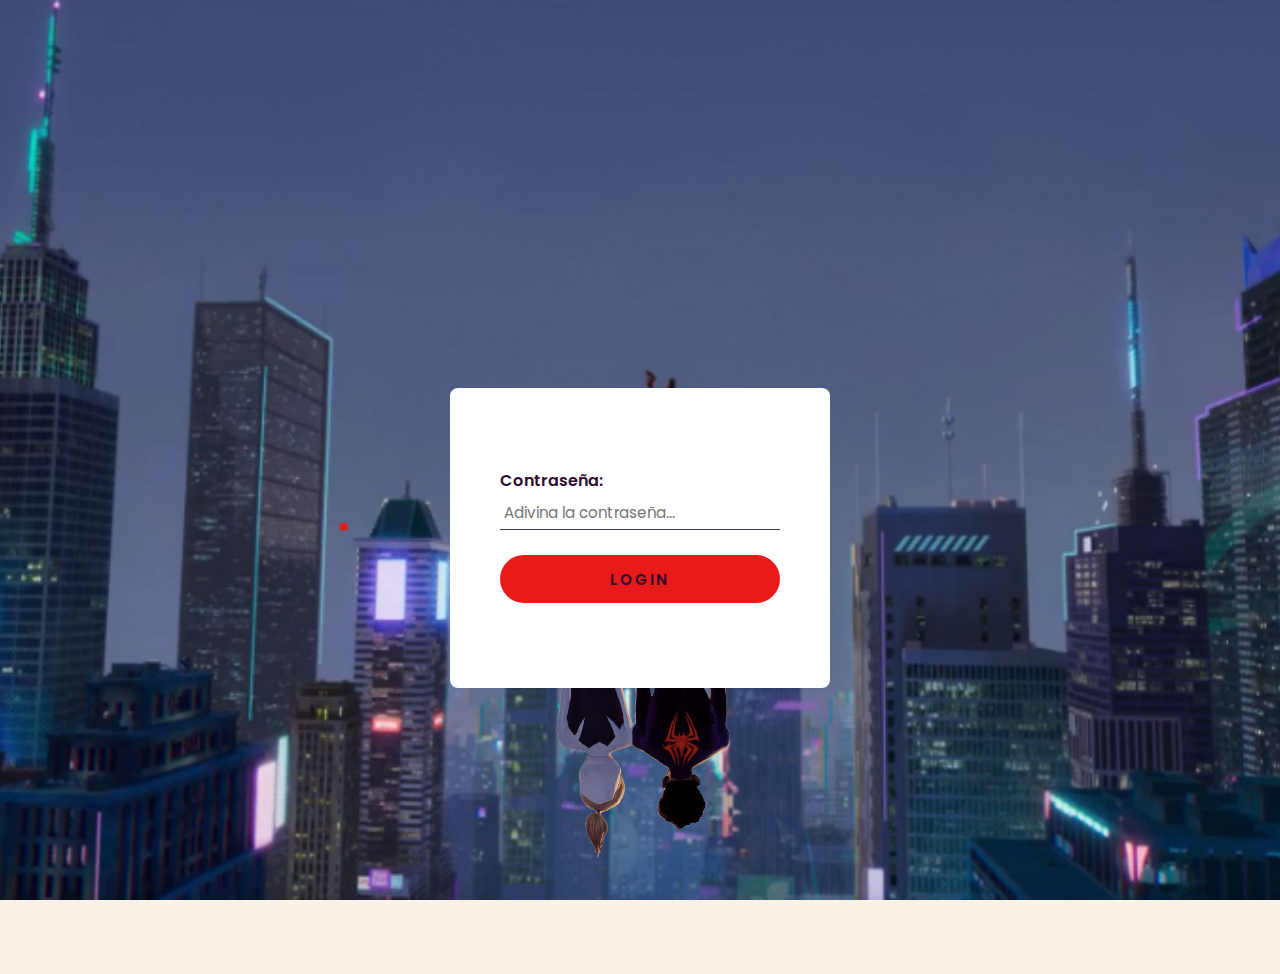
<file: index.html>
<!DOCTYPE html>
<html lang="en">
<head>
  <meta name="viewport" content="width=device-width, initial-scale=1.0" />
  <title>Ultima Carta</title>
  <!-- Google Font -->
  <link href="https://fonts.googleapis.com/css2?family=Poppins:wght@400;600&display=swap" rel="stylesheet" />
  <!-- Stylesheet -->
  <link rel="stylesheet" href="./assent/css/panda.css" />
  <link rel="icon" href="./assent/img/" type="image/x-icon">
</head>
<body>
  <div class="container">
    <img src="./assent/img/spiide.png" alt="Imagen PNG" class="form-image">
    <form id="loginForm" action="panda.html" method="get" onsubmit="return validatePassword()">
      <label for="password">Contraseña:</label>
      <input type="password" id="password" name="password" placeholder="Adivina la contraseña... " />
      <button type="submit">Login</button>
      <p class="error-message" id="errorMessage"></p>
    </form>
  </div>
  <!-- Script -->
  <script src="./assent/js/panda.js"></script>
</body>
</html>
</file>
<file: assent/css/panda.css>
/* Existing CSS s */
* {
  padding: 0;
  margin: 0;
  box-sizing: border-box;
  font-family: "Poppins", sans-serif;
}
body {
  font-family: 'Arial', sans-serif;
  background-color: #f8f3e6;
  color: #333;
  margin: 0;
  padding: 0;
  background-image: url('../img/fondooooxd.png'); /* Ruta de la imagen de fondo */
  background-size: cover; /* Ajusta la imagen para cubrir toda la pantalla */
  background-position: center center; /* Centra la imagen */
  background-repeat: no-repeat; /* Evita la repetición de la imagen */
  background-attachment: fixed; /* Fija la imagen para evitar el movimiento */
}


.container {
  height: 31.25em;
  width: 31.25em;
  position: absolute;
  transform: translate(-50%, -50%);
  top: 50%;
  left: 50%;
  text-align: center; /* Center the image */
}
form {
  width: 23.75em;
  height: 18.75em;
  background-color: #ffffff;
  position: absolute;
  transform: translate(-50%, -50%);
  top: calc(50% + 5.5em); /* Adjusted to make room for the image */
  left: 50%;
  padding: 0 3.1em;
  display: flex;
  flex-direction: column;
  justify-content: center;
  border-radius: 0.5em;
}
form label {
  display: block;
  margin-bottom: 0.2em;
  font-weight: 600;
  color: #2e0d30;
  text-align: left; /* Align label text to the left */
}
form input {
  font-size: 0.95em;
  font-weight: 400;
  color: #3f3554;
  padding: 0.3em;
  border: none;
  border-bottom: 0.12em solid #3f3554;
  outline: none;
  width: 100%; /* Make input fill the width */
}
form input:focus {
  border-color: #9f9986;
}
form input:not(:last-child) {
  margin-bottom: 0.9em;
}
form button {
  font-size: 0.95em;
  padding: 0.8em 0;
  border-radius: 2em;
  border: none;
  outline: none;
  background-color: #e91a1a;
  color: #2e0d30;
  text-transform: uppercase;
  font-weight: 600;
  letter-spacing: 0.15em;
  margin-top: 0.8em;
}
.error-message {
  color: red;
  margin-top: 5px;
  text-align: center; /* Center the text */
}
@media screen and (max-width: 500px) {
  .container {
    font-size: 14px;
  }
}

/* New CSS */
.form-image {
  margin-top: 350px;
  width: 40%; /* Adjust the percentage as needed */
  height: auto;
  margin-bottom: 1em; /* Space between image and form */
}
</file>
